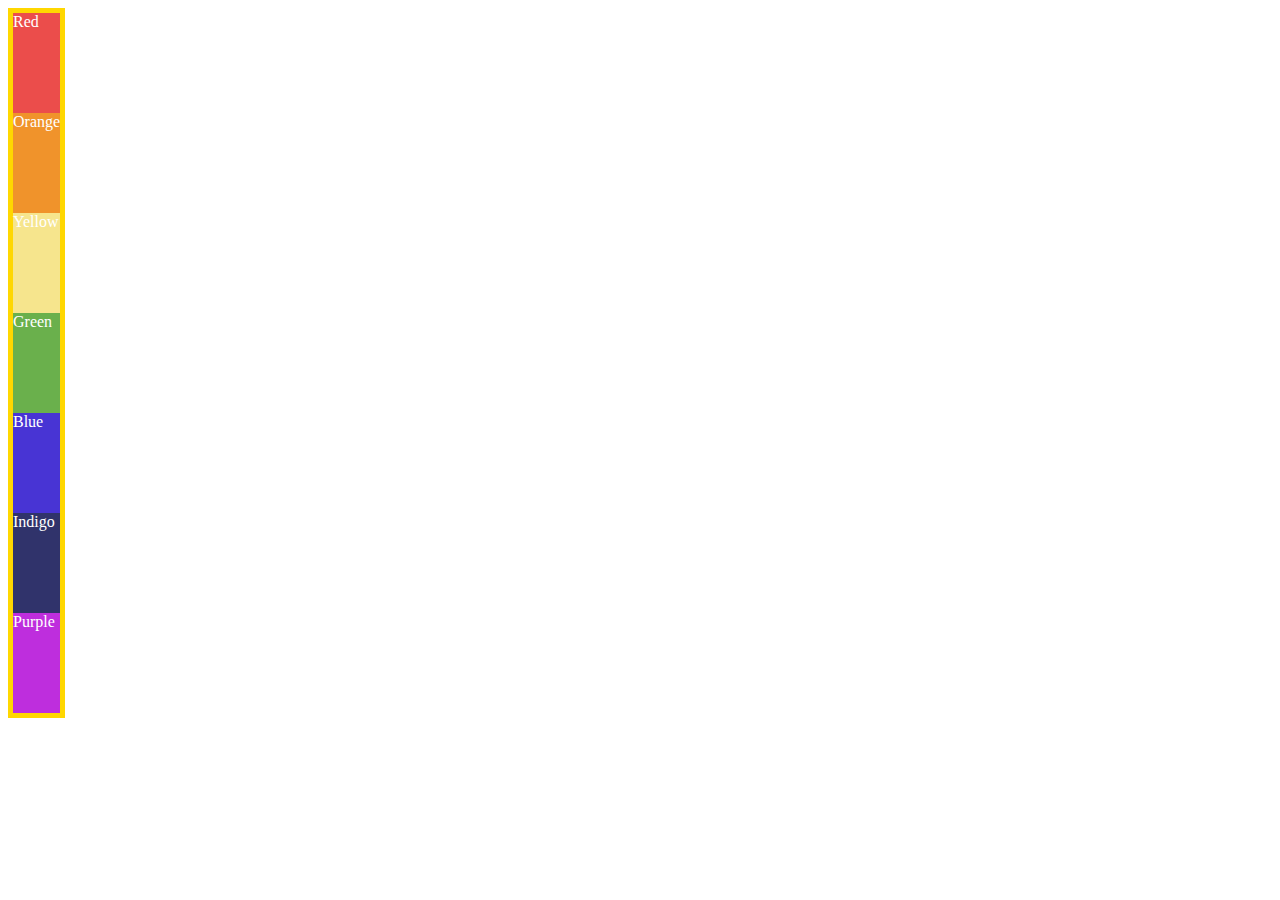
<file: Learning Materials/Flexbox/9.1 Flex Direction/index.html>
<!DOCTYPE html>
<html lang="en">

<head>
  <meta charset="UTF-8">
  <meta name="viewport" content="width=device-width, initial-scale=1.0">
  <title>Flex Direction</title>
  <!-- HINT:
  https://developer.mozilla.org/en-US/docs/Web/CSS/Universal_selectors
  https://developer.mozilla.org/en-US/docs/Learn/CSS/Building_blocks/Selectors/Combinators 
  -->
  <style>
    .container {
      color: white;
      border: 5px solid gold;
      display: inline-flex;
      flex-direction: column;
  
     
    }

    .colors{
      flex-basis: 100px;
    }

    /*
Select all the elements that are the direct
children of the .container class.
    */

    .red {background-color: #eb4d4b;}
    .orange {background-color: #f0932b;}
    .yellow {background-color: #f6e58d;}
    .green {background-color: #6ab04c;}
    .blue {background-color: #4834d4;}
    .indigo {background-color: #30336b;}
    .purple {background-color: #be2edd;}
  </style>
</head>

<body>
  <div class="container">
    <div class="red colors">Red</div>
    <div class="orange colors">Orange</div>
    <div class="yellow colors">Yellow</div>
    <div class="green colors">Green</div>
    <div class="blue colors">Blue</div>
    <div class="indigo colors">Indigo</div>
    <div class="purple colors">Purple</div>
  </div>
  
</body>

</html>
</file>
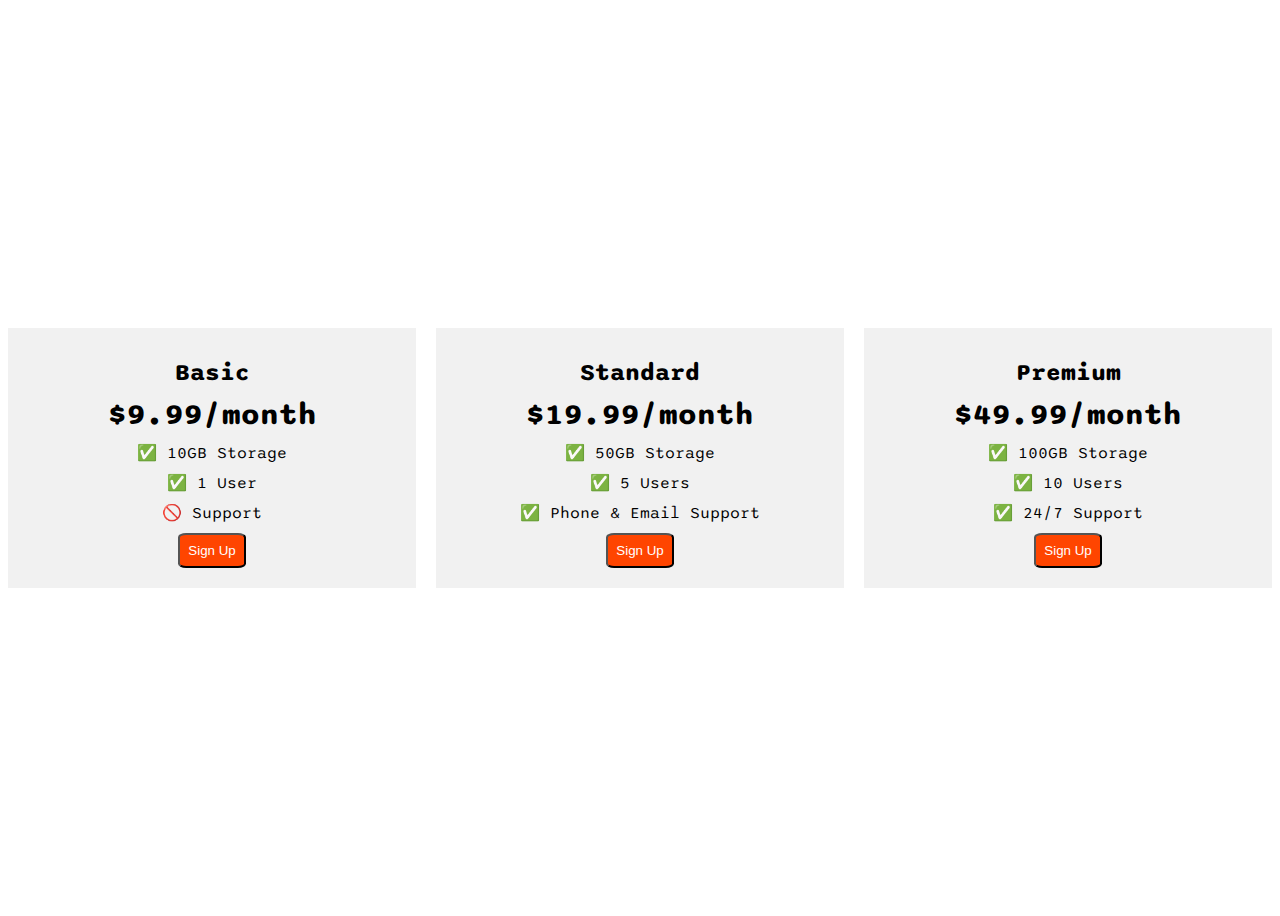
<file: Learning Materials/Flexbox/9.4 Flexbox Pricing Table Project/index.html>
<!DOCTYPE html>
<html>

<head>
  <title>Flexbox Pricing Table</title>
  <link rel="preconnect" href="https://fonts.googleapis.com">
  <link rel="preconnect" href="https://fonts.gstatic.com" crossorigin>
  <link href="https://fonts.googleapis.com/css2?family=Sono:wght@400;700&display=swap" rel="stylesheet">
  <style>
    body {
      font-family: 'Sono', sans-serif;
    }

    .pricing-container{
          display: flex;
          flex-direction: row;
          justify-content: center;
          align-items: center;
          height: 100vh;
          gap: 20px
        }

    .pricing-plan{
      flex: 1;
      padding: 20px;
      background-color: rgb(241, 241, 241);
      text-align: center;
      max-width: 400px;
    }
      
        
    .pricing-plan .plan-title{
          font-weight: bold;
          margin: 10px;
          font-size: 24px;

        }

    .pricing-plan .plan-price{
      font-weight: bolder;
      font-size: 30px;
    }
    
    .pricing-plan .plan-features{
      list-style-type: none;
      text-align: center;
      padding: 0;
      margin: 0;
    }

    li{
      margin: 10px;
      text-align: center;
    }

    button{
      background-color: orangered;
      padding: 8px;
      border-radius: 12%;
      color: white
    }

    /* Hint: What can you do with a media query and flexbox? */
    @media (max-width: 1250px) {
      .pricing-container{
        display: flex;
        flex-direction: column;
      }

      .pricing-plan{
      width: 300px;

    }

    button{
      margin-top: 10px;
      margin-bottom: 0px;
    }


    }
  </style>
</head>

<body>
  <div class="pricing-container">
    <div class="pricing-plan">
      <div class="plan-title">Basic</div>
      <div class="plan-price">$9.99/month</div>
      <ul class="plan-features">
        <li>✅ 10GB Storage</li>
        <li>✅ 1 User</li>
        <li>🚫 Support</li>
      </ul>
      <button class="plan-button">Sign Up</a>
    </div>
    <div class="pricing-plan">
      <div class="plan-title">Standard</div>
      <div class="plan-price">$19.99/month</div>
      <ul class="plan-features">
        <li>✅ 50GB Storage</li>
        <li>✅ 5 Users</li>
        <li>✅ Phone &amp; Email Support</li>
      </ul>
      <button class="plan-button">Sign Up</a>
    </div>
    <div class="pricing-plan">
      <div class="plan-title">Premium</div>
      <div class="plan-price">$49.99/month</div>
      <ul class="plan-features">
        <li>✅ 100GB Storage</li>
        <li>✅ 10 Users</li>
        <li>✅ 24/7 Support</li>
      </ul>
      <button class="plan-button">Sign Up</a>
    </div>
  </div>

</body>

</html>
</file>
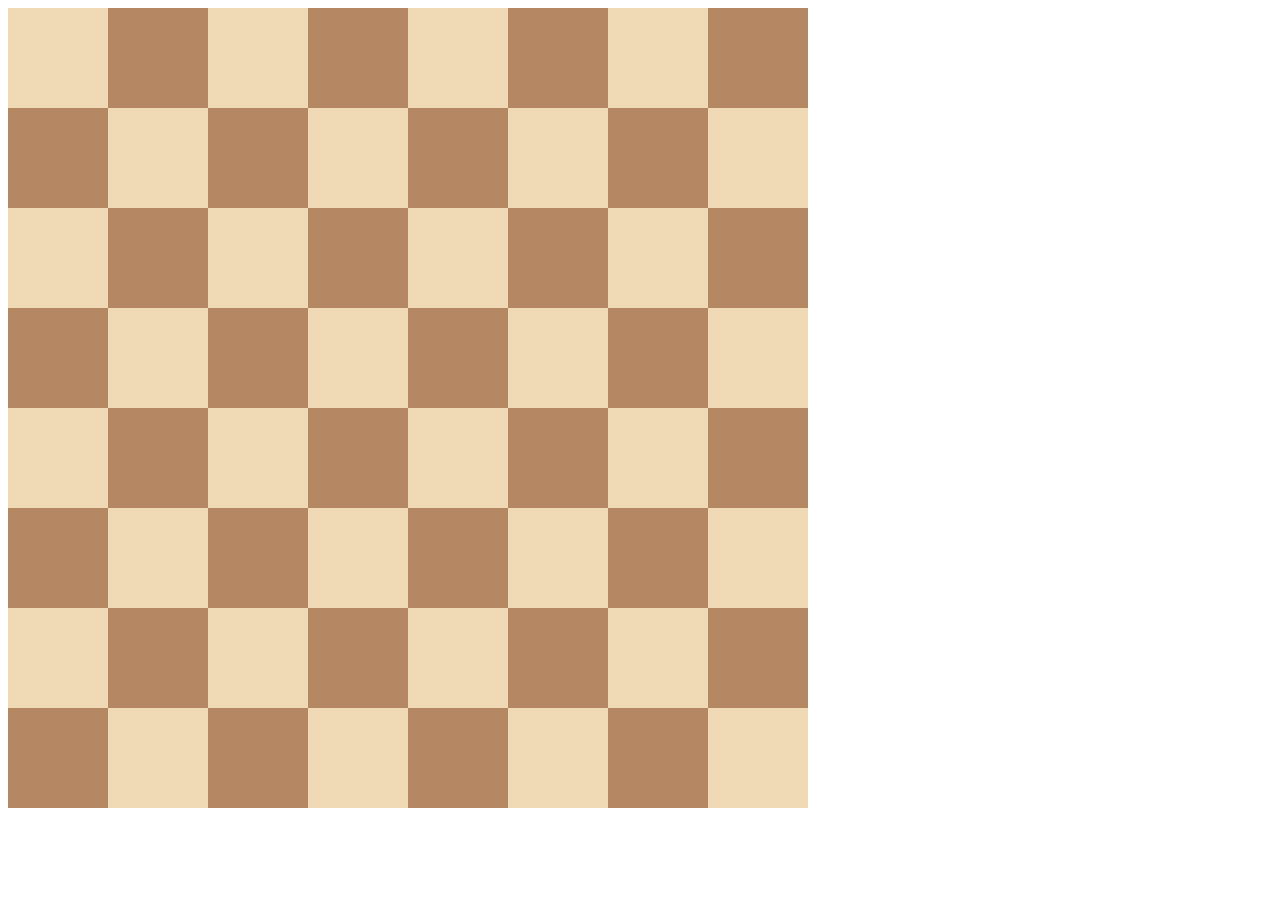
<file: Learning Materials/Grid/10.0 Display Grid/index.html>
<!DOCTYPE html>
<html>

<head>
  <title>Chessboard</title>
  <style>
    .container{
      display: grid;
      grid-template-columns: repeat(8, 100px);
      grid-template-rows: repeat(8, 100px);
    }

    .white{
      background-color: #f0d9b5;
    }

    .black{
      background-color: #b58863;
    }
    /* Write your code here */
    /* Each square should be 100px by 100px */
    /* My colours for white: #f0d9b5, black: #b58863 */
  </style>
</head>

<body>
  <div class="container">
    <div class="white"></div>
    <div class="black"></div>
    <div class="white"></div>
    <div class="black"></div>
    <div class="white"></div>
    <div class="black"></div>
    <div class="white"></div>
    <div class="black"></div>
    <div class="black"></div>
    <div class="white"></div>
    <div class="black"></div>
    <div class="white"></div>
    <div class="black"></div>
    <div class="white"></div>
    <div class="black"></div>
    <div class="white"></div>
    <div class="white"></div>
    <div class="black"></div>
    <div class="white"></div>
    <div class="black"></div>
    <div class="white"></div>
    <div class="black"></div>
    <div class="white"></div>
    <div class="black"></div>
    <div class="black"></div>
    <div class="white"></div>
    <div class="black"></div>
    <div class="white"></div>
    <div class="black"></div>
    <div class="white"></div>
    <div class="black"></div>
    <div class="white"></div>
    <div class="white"></div>
    <div class="black"></div>
    <div class="white"></div>
    <div class="black"></div>
    <div class="white"></div>
    <div class="black"></div>
    <div class="white"></div>
    <div class="black"></div>
    <div class="black"></div>
    <div class="white"></div>
    <div class="black"></div>
    <div class="white"></div>
    <div class="black"></div>
    <div class="white"></div>
    <div class="black"></div>
    <div class="white"></div>
    <div class="white"></div>
    <div class="black"></div>
    <div class="white"></div>
    <div class="black"></div>
    <div class="white"></div>
    <div class="black"></div>
    <div class="white"></div>
    <div class="black"></div>
    <div class="black"></div>
    <div class="white"></div>
    <div class="black"></div>
    <div class="white"></div>
    <div class="black"></div>
    <div class="white"></div>
    <div class="black"></div>
    <div class="white"></div>
  </div>
</body>

</html>
</file>
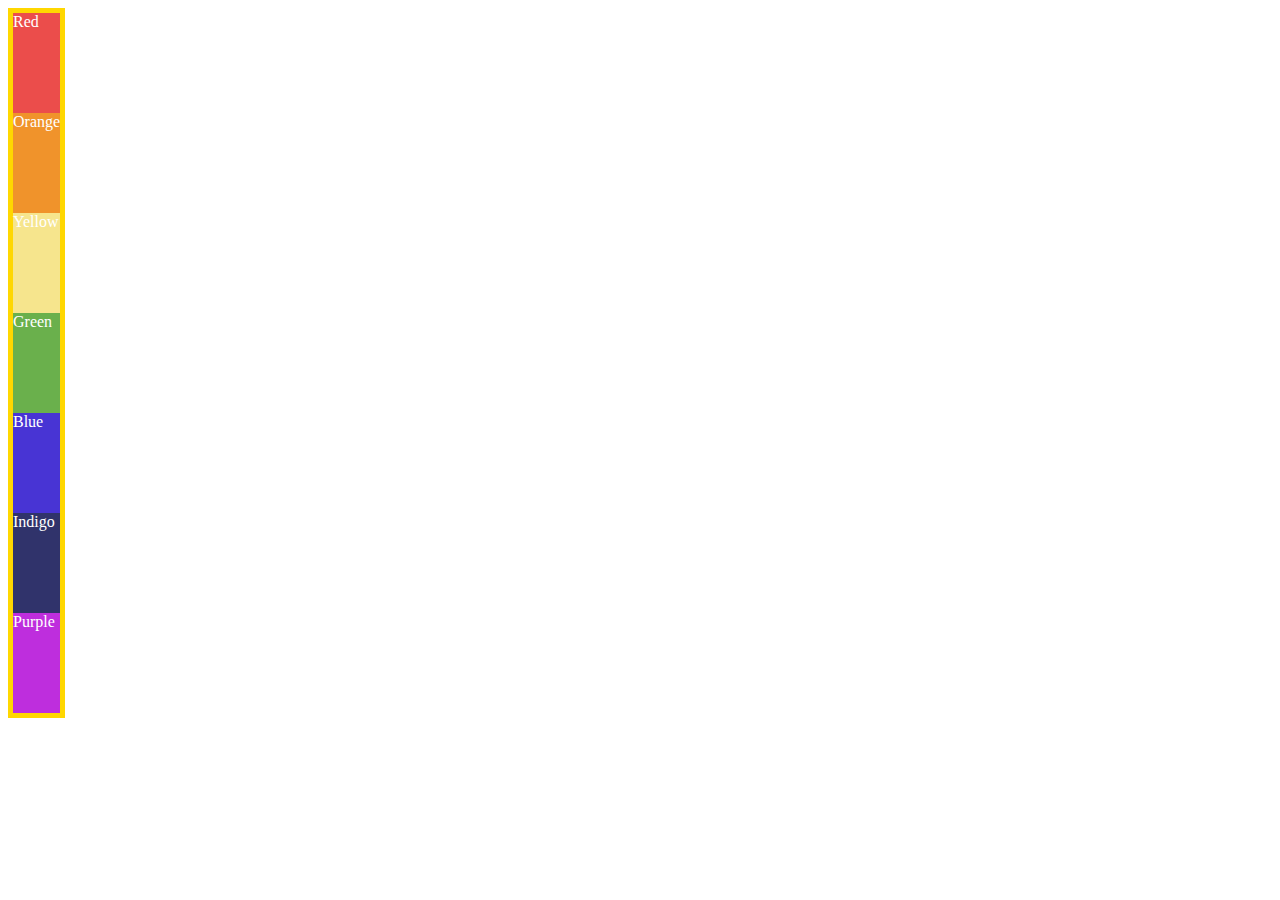
<file: Learning Materials/Flexbox/9.1 Flex Direction/solution.html>
<!DOCTYPE html>
<html lang="en">

<head>
  <meta charset="UTF-8">
  <meta name="viewport" content="width=device-width, initial-scale=1.0">
  <title>Flex Direction</title>
  <style>
    .container {
      color: white;
      border: 5px solid gold;
      display: inline-flex;
      flex-direction: column;
    }

    .container > * {
      flex-basis: 100px;
    }

    .red {
      background-color: #eb4d4b;
    }

    .orange {
      background-color: #f0932b;
    }

    .yellow {
      background-color: #f6e58d;
    }

    .green {
      background-color: #6ab04c;
    }

    .blue {
      background-color: #4834d4;
    }

    .indigo {
      background-color: #30336b;
    }

    .purple {
      background-color: #be2edd;
    }
  </style>
</head>

<body>
  <div class="container">
    <div class="red">Red</div>
    <div class="orange">Orange</div>
    <div class="yellow">Yellow</div>
    <div class="green">Green</div>
    <div class="blue">Blue</div>
    <div class="indigo">Indigo</div>
    <div class="purple">Purple</div>
  </div>
</body>

</html>
</file>
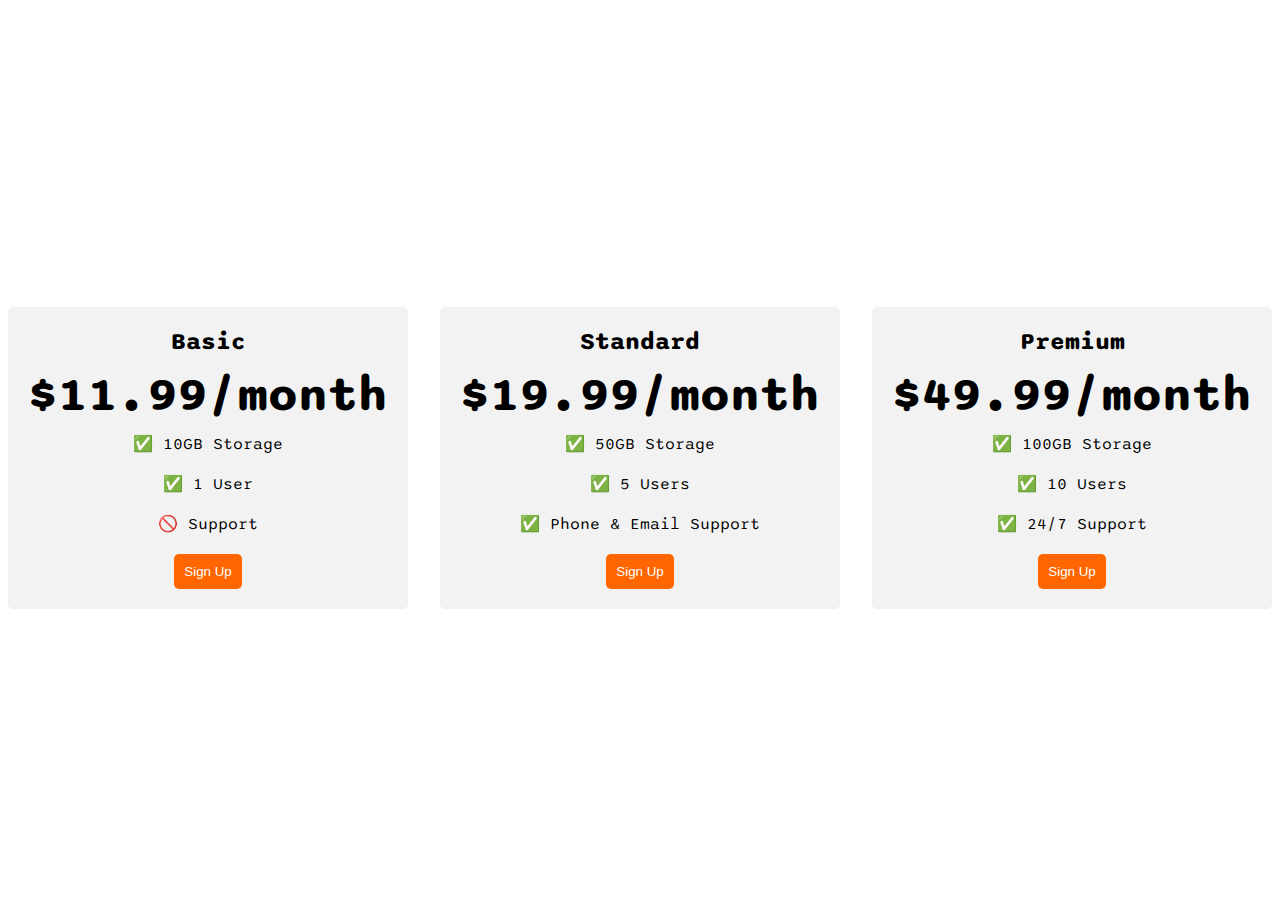
<file: Learning Materials/Flexbox/9.4 Flexbox Pricing Table Project/solution.html>
<!DOCTYPE html>
<html>

<head>
  <title>Flexbox Pricing Table</title>
  <link rel="preconnect" href="https://fonts.googleapis.com">
  <link rel="preconnect" href="https://fonts.gstatic.com" crossorigin>
  <link href="https://fonts.googleapis.com/css2?family=Sono:wght@400;700&display=swap" rel="stylesheet">
  <style>
    body {
      font-family: 'Sono', sans-serif;
    }

    .pricing-container {
      display: flex;
      justify-content: center;
      align-items: center;
      height: 100vh;
      gap: 2rem;
    }

    .pricing-plan {
      flex: 1;
      max-width: 400px;
      padding: 20px;
      background-color: #f2f2f2;
      border-radius: 5px;
      text-align: center;
    }

    .plan-title {
      font-size: 24px;
      font-weight: bold;
      margin-bottom: 10px;
    }

    .plan-price {
      font-size: 48px;
      font-weight: bold;
      margin-bottom: 10px;
    }

    .plan-features {
      list-style: none;
      padding: 0;
      margin: 0;
    }

    .plan-features li {
      margin-bottom: 20px;
    }

    .plan-button {
      padding: 10px;
      background-color: #ff6600;
      color: #fff;
      border-radius: 5px;
      border: none;
    }

    @media (max-width: 1250px) {
      .pricing-container {
        flex-direction: column;
        height: 100%;
      }
    }
  </style>
</head>

<body>
  <div class="pricing-container">
    <div class="pricing-plan">
      <div class="plan-title">Basic</div>
      <div class="plan-price">$11.99/month</div>
      <ul class="plan-features">
        <li>✅ 10GB Storage</li>
        <li>✅ 1 User</li>
        <li>🚫 Support</li>
      </ul>
      <button class="plan-button">Sign Up</a>
    </div>
    <div class="pricing-plan">
      <div class="plan-title">Standard</div>
      <div class="plan-price">$19.99/month</div>
      <ul class="plan-features">
        <li>✅ 50GB Storage</li>
        <li>✅ 5 Users</li>
        <li>✅ Phone &amp; Email Support</li>
      </ul>
      <button class="plan-button">Sign Up</a>
    </div>
    <div class="pricing-plan">
      <div class="plan-title">Premium</div>
      <div class="plan-price">$49.99/month</div>
      <ul class="plan-features">
        <li>✅ 100GB Storage</li>
        <li>✅ 10 Users</li>
        <li>✅ 24/7 Support</li>
      </ul>
      <button class="plan-button">Sign Up</a>
    </div>
  </div>

</body>

</html>
</file>
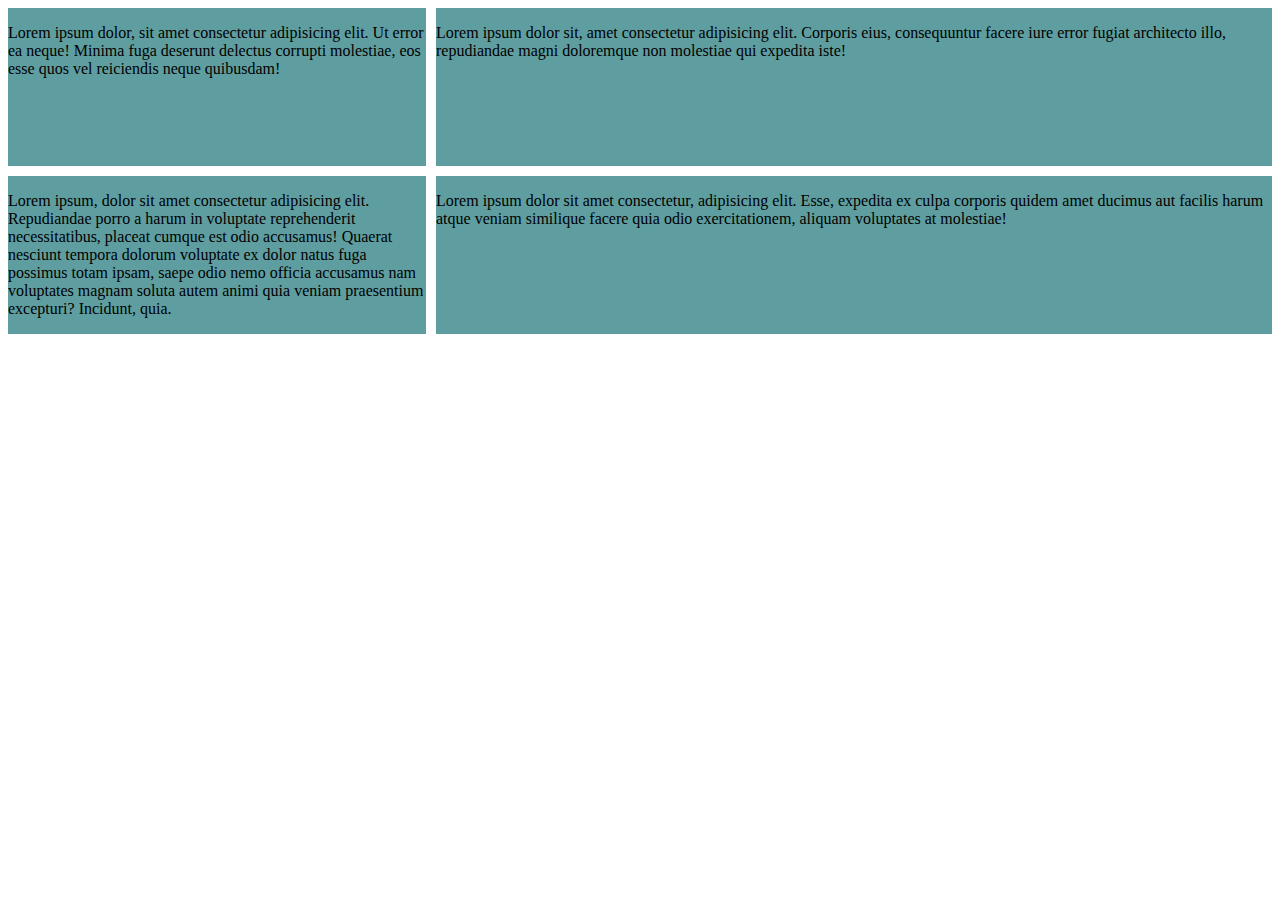
<file: Learning Materials/Grid/10.0 Display Grid/example.html>
<!DOCTYPE html>
<html>

<head>
  <title>CSS Grid vs Flexbox</title>
  <style>
    .container {
      display: grid;
      grid-template-columns: 1fr 2fr;
      grid-template-rows: 1fr 1fr;
      gap: 10px
    }

    .container>* {
      background-color: cadetblue;
    }
  </style>
</head>

<body>
  <div class="container">
    <div class="one">
      <p>Lorem ipsum dolor, sit amet consectetur adipisicing elit. Ut error ea neque! Minima fuga deserunt delectus
        corrupti molestiae, eos esse quos vel reiciendis neque quibusdam!</p>
    </div>
    <div class="two">
      <p>Lorem ipsum dolor sit, amet consectetur adipisicing elit. Corporis eius, consequuntur facere iure error fugiat
        architecto illo, repudiandae magni doloremque non molestiae qui expedita iste!</p>
    </div>
    <div class="three">
      <p>Lorem ipsum, dolor sit amet consectetur adipisicing elit. Repudiandae porro a harum in voluptate reprehenderit
        necessitatibus, placeat cumque est odio accusamus! Quaerat nesciunt tempora dolorum voluptate ex dolor natus
        fuga possimus totam ipsam, saepe odio nemo officia accusamus nam voluptates magnam soluta autem animi quia
        veniam praesentium excepturi? Incidunt, quia.</p>
    </div>
    <div>
      <p>Lorem ipsum dolor sit amet consectetur, adipisicing elit. Esse, expedita ex culpa corporis quidem amet ducimus
        aut facilis harum atque veniam similique facere quia odio exercitationem, aliquam voluptates at molestiae!</p>
    </div>
  </div>

</body>

</html>
</file>
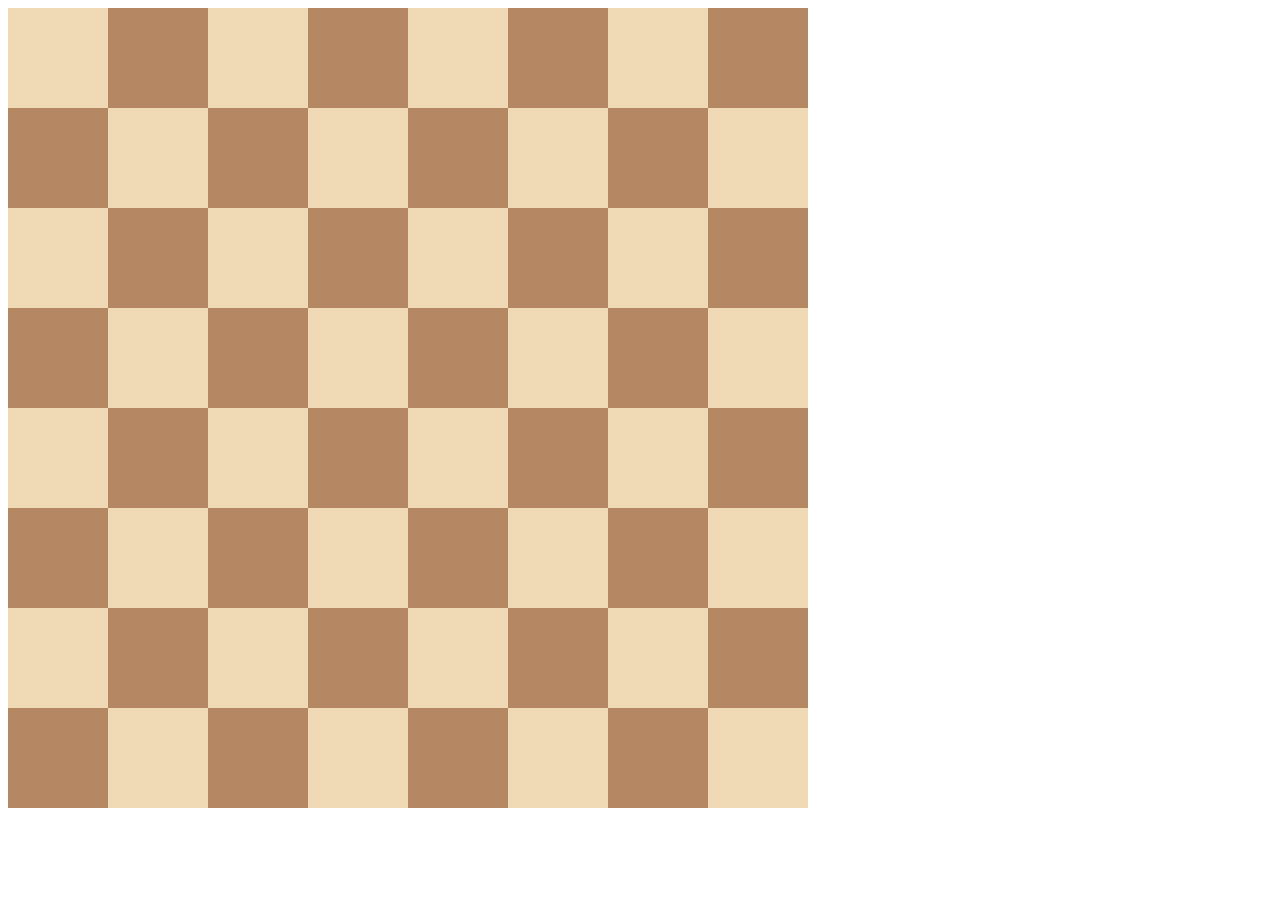
<file: Learning Materials/Grid/10.0 Display Grid/solution.html>
<!DOCTYPE html>
<html>

<head>
  <title>Chessboard</title>
  <style>
    .container {
      width: 800px;
      display: grid;
      grid-template-columns: 1fr 1fr 1fr 1fr 1fr 1fr 1fr 1fr;
      grid-template-rows: 1fr 1fr 1fr 1fr 1fr 1fr 1fr 1fr;
    }

    .white {
      height: 100px;
      width: 100px;
      background-color: #f0d9b5;
    }

    .black {
      height: 100px;
      width: 100px;
      background-color: #b58863;
    }
  </style>
</head>

<body>
  <div class="container">
    <div class="white"></div>
    <div class="black"></div>
    <div class="white"></div>
    <div class="black"></div>
    <div class="white"></div>
    <div class="black"></div>
    <div class="white"></div>
    <div class="black"></div>
    <div class="black"></div>
    <div class="white"></div>
    <div class="black"></div>
    <div class="white"></div>
    <div class="black"></div>
    <div class="white"></div>
    <div class="black"></div>
    <div class="white"></div>
    <div class="white"></div>
    <div class="black"></div>
    <div class="white"></div>
    <div class="black"></div>
    <div class="white"></div>
    <div class="black"></div>
    <div class="white"></div>
    <div class="black"></div>
    <div class="black"></div>
    <div class="white"></div>
    <div class="black"></div>
    <div class="white"></div>
    <div class="black"></div>
    <div class="white"></div>
    <div class="black"></div>
    <div class="white"></div>
    <div class="white"></div>
    <div class="black"></div>
    <div class="white"></div>
    <div class="black"></div>
    <div class="white"></div>
    <div class="black"></div>
    <div class="white"></div>
    <div class="black"></div>
    <div class="black"></div>
    <div class="white"></div>
    <div class="black"></div>
    <div class="white"></div>
    <div class="black"></div>
    <div class="white"></div>
    <div class="black"></div>
    <div class="white"></div>
    <div class="white"></div>
    <div class="black"></div>
    <div class="white"></div>
    <div class="black"></div>
    <div class="white"></div>
    <div class="black"></div>
    <div class="white"></div>
    <div class="black"></div>
    <div class="black"></div>
    <div class="white"></div>
    <div class="black"></div>
    <div class="white"></div>
    <div class="black"></div>
    <div class="white"></div>
    <div class="black"></div>
    <div class="white"></div>
  </div>
</body>

</html>
</file>
